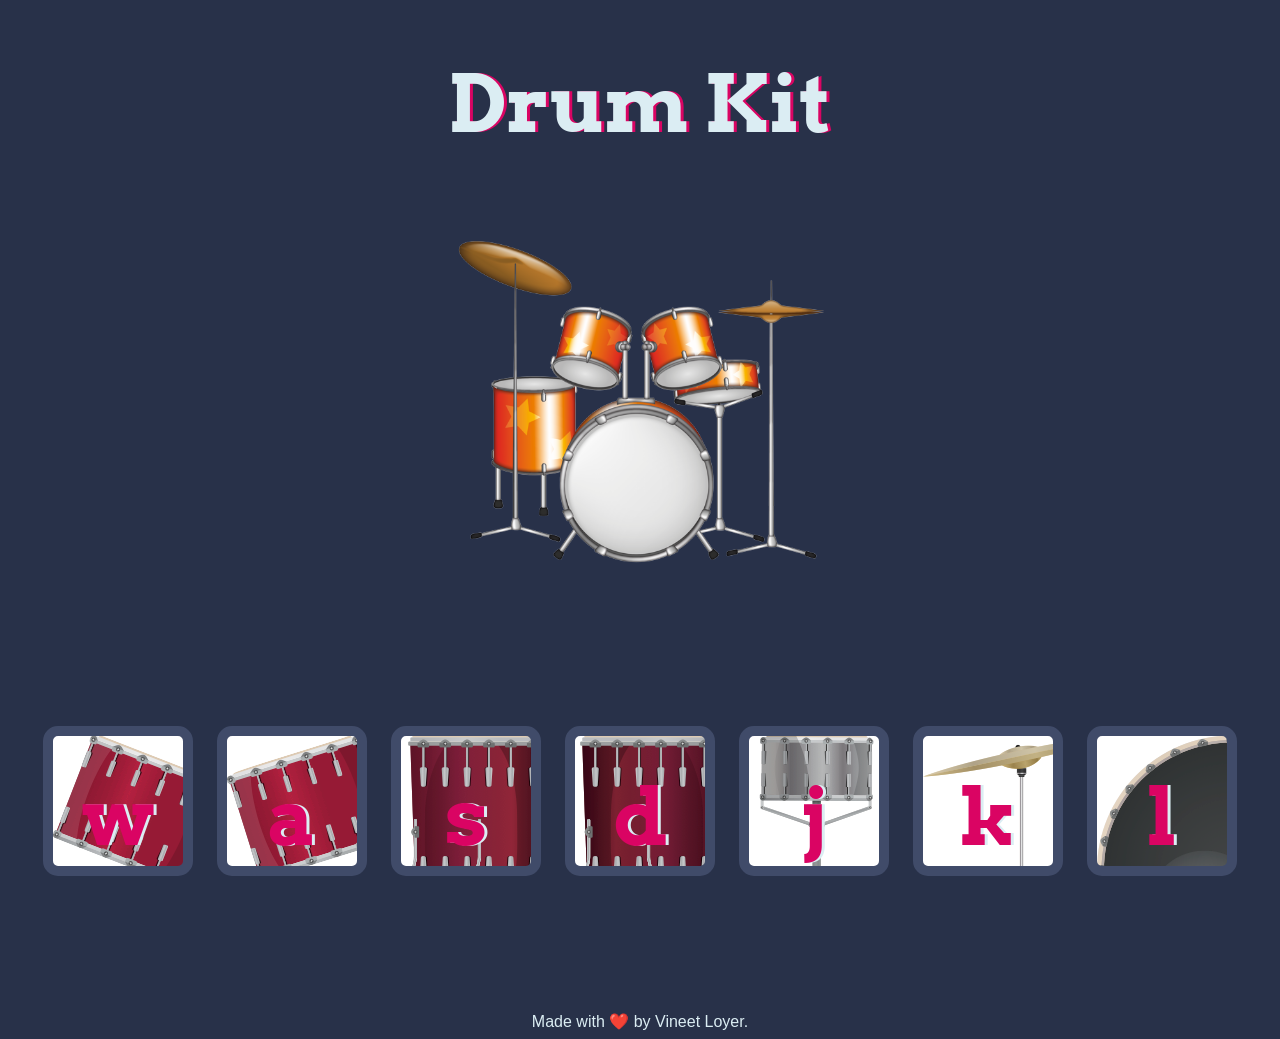
<file: index.html>
<!DOCTYPE html>
<html lang="en" dir="ltr">

<head>
  <meta charset="utf-8">
  <title>Drum Kit</title>
  <link rel="stylesheet" href="styles.css">
  <link href="https://fonts.googleapis.com/css?family=Arvo" rel="stylesheet">
</head>

<body>
  
  <h1 id="title">Drum Kit</h1>
  <img src="images/drums_set.png" class="dkit">
  <div class="set">
    <button class="w drum">w</button>
    <button class="a drum">a</button>
    <button class="s drum">s</button>
    <button class="d drum">d</button>
    <button class="j drum">j</button>
    <button class="k drum">k</button>
    <button class="l drum">l</button>
  </div>


  <footer>
    Made with ❤️ by Vineet Loyer.
  </footer>
  <script src="index.js"></script>
</body>

</html>
</file>
<file: styles.css>
body {
  text-align: center;
  background-color: #283149;
}

h1 {
  font-size: 5rem;
  color: #DBEDF3;
  font-family: "Arvo", cursive;
  text-shadow: 3px 0 #DA0463;

}
img{
  width:30%;
}
footer {
  color: #DBEDF3;
  font-family: sans-serif;
}


.w {
background-image: url("images/tom1.png");
}

.a {
background-image: url("images/tom2.png");
}

.s {
background-image: url("images/tom3.png");
}

.d {
background-image: url("images/tom4.png");
}

.j {
background-image: url("images/snare.png");
}

.k {
background-image: url("images/crash.png");
}

.l {
background-image: url("images/kick.png");
}

.set {
  margin: 10% auto;
}

.game-over {
  background-color: red;
  opacity: 0.8;
}

.pressed {
  box-shadow: 0 3px 4px 0 gold;
  opacity: 0.5;
}

.drum {
  outline: none;
  border: 10px solid #404B69;
  font-size: 5rem;
  font-family: 'Arvo', cursive;
  line-height: 2;
  font-weight: 900;
  color: #DA0463;
  text-shadow: 3px 0 #DBEDF3;
  border-radius: 15px;
  display: inline-block;
  width: 150px;
  height: 150px;
  text-align: center;
  margin: 10px;
  background-color: white;
}
</file>
<file: Project-DrumKit/Drum Kit Starting Files/styles.css>
body {
  text-align: center;
  background-color: #283149;
}

h1 {
  font-size: 5rem;
  color: #DBEDF3;
  font-family: "Arvo", cursive;
  text-shadow: 3px 0 #DA0463;

}
img{
  width:30%;
}
footer {
  color: #DBEDF3;
  font-family: sans-serif;
}


.w {
background-image: url("/Project-DrumKit/Drum Kit Starting Files/images/tom1.png");
}

.a {
background-image: url("/Project-DrumKit/Drum Kit Starting Files/images/tom2.png");
}

.s {
background-image: url("/Project-DrumKit/Drum Kit Starting Files/images/tom3.png");
}

.d {
background-image: url("/Project-DrumKit/Drum Kit Starting Files/images/tom4.png");
}

.j {
background-image: url("/Project-DrumKit/Drum Kit Starting Files/images/snare.png");
}

.k {
background-image: url("/Project-DrumKit/Drum Kit Starting Files/images/crash.png");
}

.l {
background-image: url("/Project-DrumKit/Drum Kit Starting Files/images/kick.png");
}

.set {
  margin: 10% auto;
}

.game-over {
  background-color: red;
  opacity: 0.8;
}

.pressed {
  box-shadow: 0 3px 4px 0 gold;
  opacity: 0.5;
}

.drum {
  outline: none;
  border: 10px solid #404B69;
  font-size: 5rem;
  font-family: 'Arvo', cursive;
  line-height: 2;
  font-weight: 900;
  color: #DA0463;
  text-shadow: 3px 0 #DBEDF3;
  border-radius: 15px;
  display: inline-block;
  width: 150px;
  height: 150px;
  text-align: center;
  margin: 10px;
  background-color: white;
}
</file>
